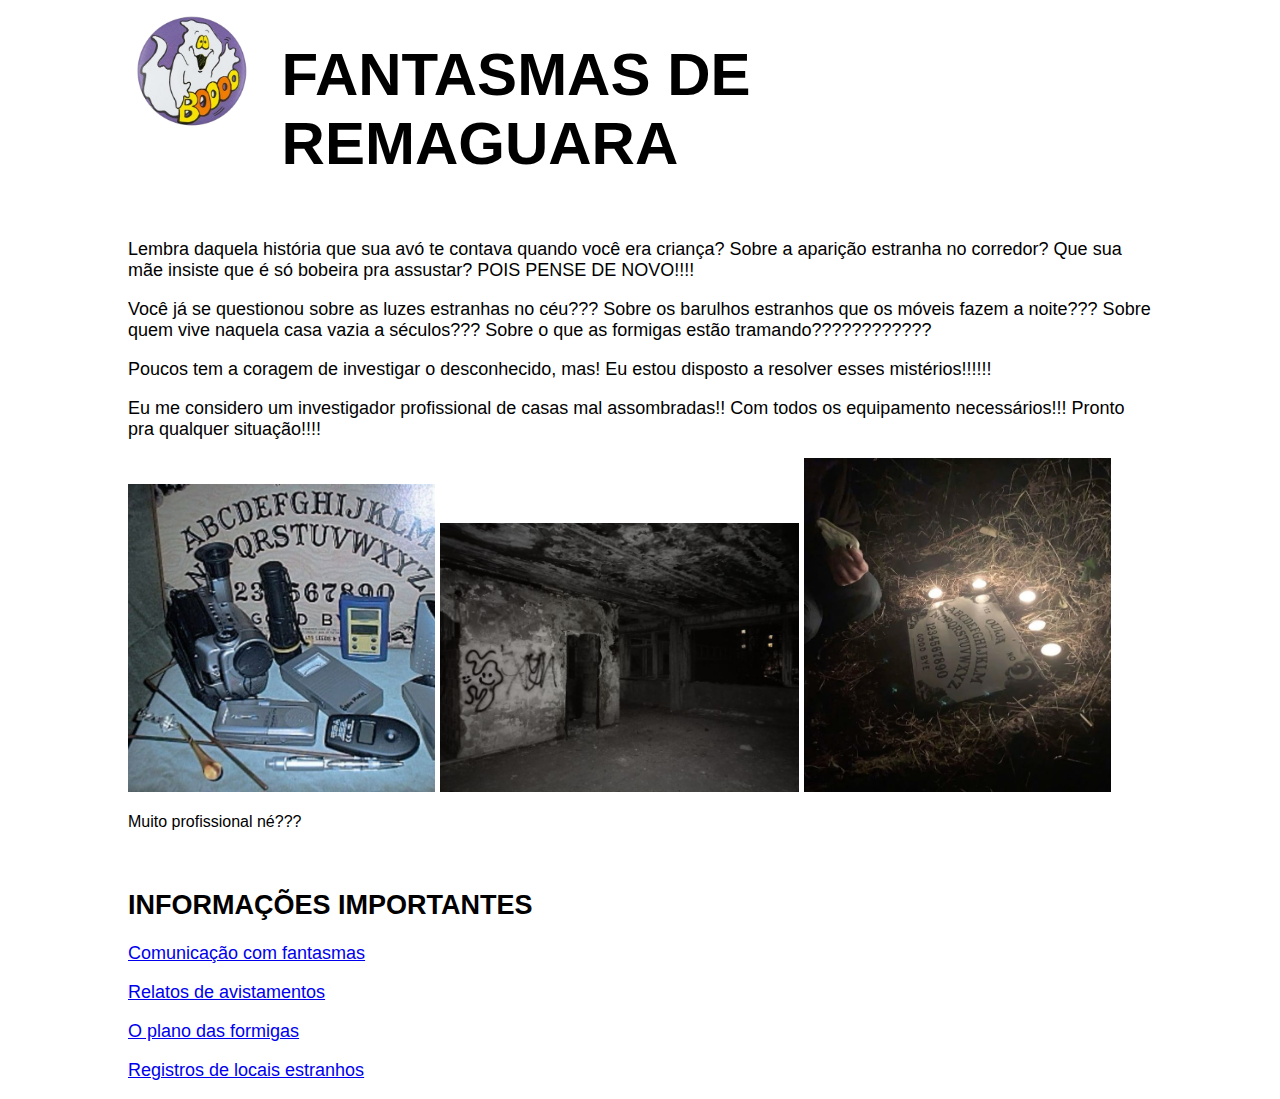
<file: index.html>
<!DOCTYPE html>
<html lang="pt-br">
<head>
    <meta charset="UTF-8">
    <meta name="viewport" content="width=device-width, initial-scale=1.0">
    <title>Descubra a verdade!!!</title>
    <link rel="stylesheet" type="text/css" href="css/style.css">
</head>
<body>
    <header id="headIndex">
        <h1>FANTASMAS DE REMAGUARA</h1>
        <img src="imagens/deco1.png" class="deco1">
    </header>
    <p>Lembra daquela história que sua avó te contava quando você era criança? Sobre a aparição estranha no corredor? 
        Que sua mãe insiste que é só bobeira pra assustar? POIS PENSE DE NOVO!!!!</p>
    <p>Você já se questionou sobre as luzes estranhas no céu??? Sobre os barulhos estranhos que os móveis fazem a noite???
        Sobre quem vive naquela casa vazia a séculos??? Sobre o que as formigas estão tramando????????????</p>
    <p>Poucos tem a coragem de investigar o desconhecido, mas! Eu estou disposto a resolver esses mistérios!!!!!!</p>
    <p>Eu me considero um investigador profissional de casas mal assombradas!! Com todos os equipamento necessários!!! 
        Pronto pra qualquer situação!!!!
    </p>
    <img src="imagens/meuequipamento.jpg" width="30%">
    <img src="imagens/casabandonada.jpg" width="35%">
    <img src="imagens/eucomotabuleiro.jpg" width="30%">
    <p style="font-size: medium;">Muito profissional né???</p>
    <br>

    <h2>INFORMAÇÕES IMPORTANTES</h2>

    <a href="comunicacao.html"><p>Comunicação com fantasmas</p></a>
    <a href="relatos.html"><p>Relatos de avistamentos</p></a>
    <a href="formigas.html"><p>O plano das formigas</p></a>
    <a href="locais.html"><p>Registros de locais estranhos</p></a>
</body>
</html>
</file>
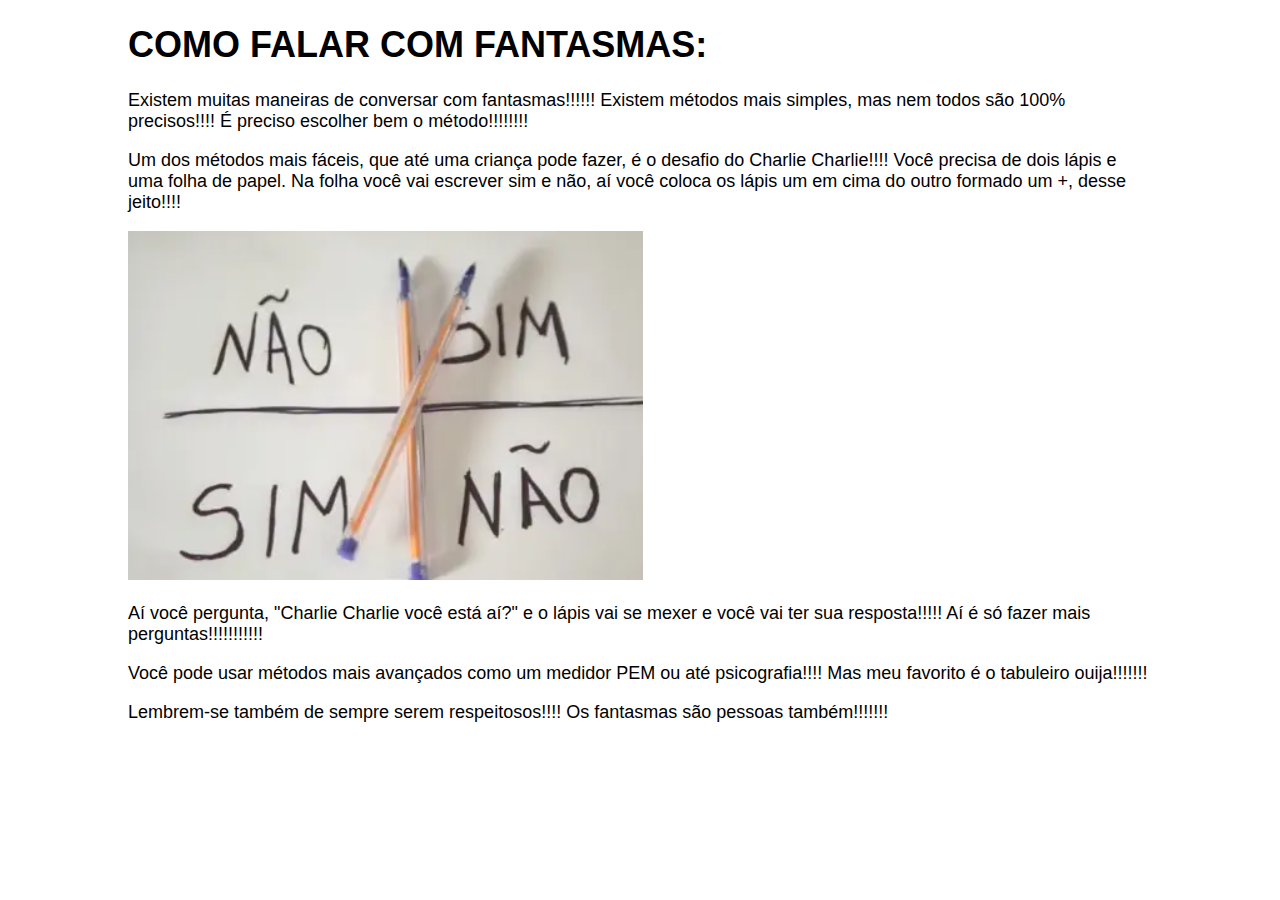
<file: comunicacao.html>
<!DOCTYPE html>
<html lang="pt-br">
<head>
    <meta charset="UTF-8">
    <meta name="viewport" content="width=device-width, initial-scale=1.0">
    <title>Comunicação!!!</title>
    <link rel="stylesheet" type="text/css" href="css/style.css">
</head>
<body>
    <h1>COMO FALAR COM FANTASMAS:</h1>
    <p>Existem muitas maneiras de conversar com fantasmas!!!!!! Existem métodos mais simples, mas nem todos
        são 100% precisos!!!! É preciso escolher bem o método!!!!!!!!</p>
    <p>Um dos métodos mais fáceis, que até uma criança pode fazer, é o desafio do Charlie Charlie!!!!
        Você precisa de dois lápis e uma folha de papel. Na folha você vai escrever sim e não, aí você coloca 
        os lápis um em cima do outro formado um +,  desse jeito!!!!
    </p>
    <img src="imagens/charliecharlie.PNG">
    <p>Aí você pergunta, "Charlie Charlie você está aí?" e o lápis vai se mexer e você vai ter sua resposta!!!!! 
        Aí é só fazer mais perguntas!!!!!!!!!!!</p>
    <p>Você pode usar métodos mais avançados como um medidor PEM ou até psicografia!!!! Mas meu favorito é o 
        tabuleiro ouija!!!!!!!</p>
    <p>Lembrem-se também de sempre serem respeitosos!!!! Os fantasmas são pessoas também!!!!!!!</p>
</body>
</html>
</file>
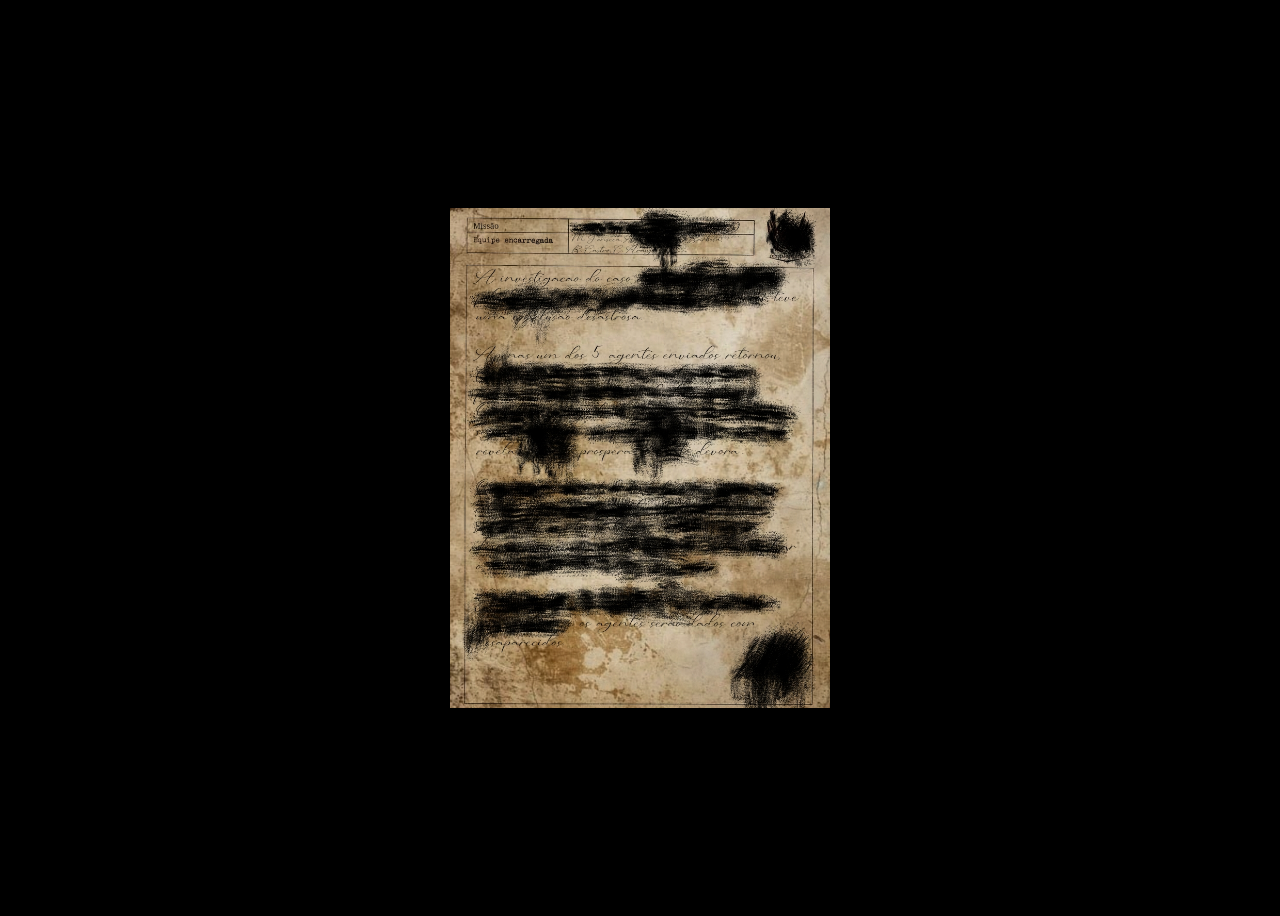
<file: doc.html>
<!DOCTYPE html>
<html lang="pt-br">
<head>
    <meta charset="UTF-8">
    <meta name="viewport" content="width=device-width, initial-scale=1.0">
    <title>her fault</title>
    <style>
        body{
            background-color: black;
        }

        img{
            width: 30%
        }

        div {
            display: flex;
            justify-content: center;
            align-items: center;
            min-height: 100vh
        }
    </style>
</head>
<body>
    <div>
        <img src="imagens/doc1.jpg">
    </div>
</body>
</html>
</file>
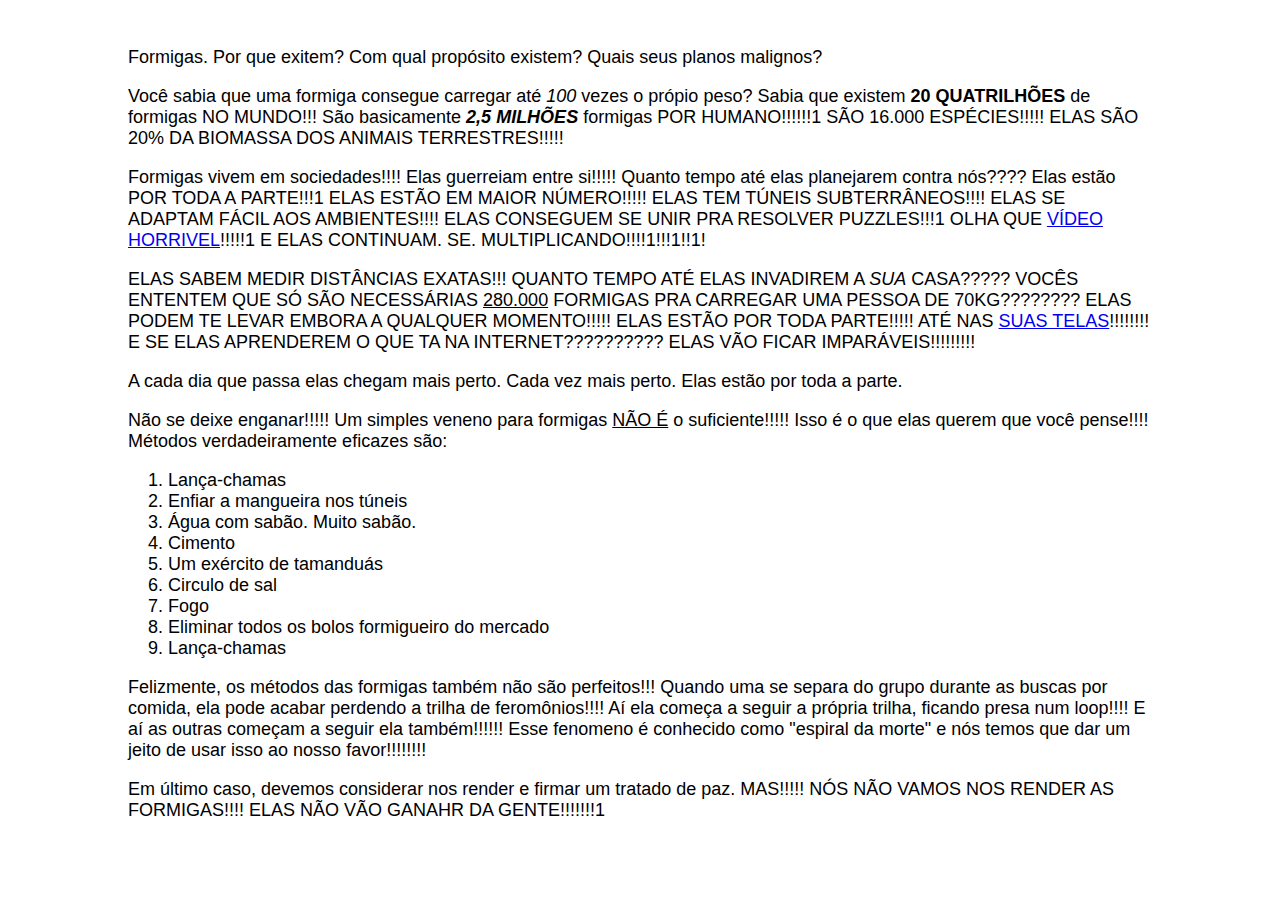
<file: formigas.html>
<!DOCTYPE html>
<html lang="pt-br">
<head>
    <meta charset="UTF-8">
    <meta name="viewport" content="width=device-width, initial-scale=1.0">
    <title>Não confie nelas!!!</title>
    <link rel="stylesheet" type="text/css" href="css/style.css">
</head>
<body>
    <br>
    <p>Formigas. Por que exitem? Com qual propósito existem? Quais seus planos malignos?</p>
    <p>Você sabia que uma formiga consegue carregar até <i>100</i> vezes o própio peso? 
        Sabia que existem <b>20 QUATRILHÕES</b> de formigas NO MUNDO!!! São basicamente <b><i>2,5 MILHÕES</i></b> formigas POR HUMANO!!!!!!1
        SÃO 16.000 ESPÉCIES!!!!! ELAS SÃO 20% DA BIOMASSA DOS ANIMAIS TERRESTRES!!!!!
    </p>
    <p>Formigas vivem em sociedades!!!! Elas guerreiam entre si!!!!! Quanto tempo até elas planejarem contra nós????
        Elas estão POR TODA A PARTE!!!1 ELAS ESTÃO EM MAIOR NÚMERO!!!!! ELAS TEM TÚNEIS SUBTERRÂNEOS!!!! ELAS SE ADAPTAM FÁCIL AOS AMBIENTES!!!!
        ELAS CONSEGUEM SE UNIR PRA RESOLVER PUZZLES!!!1 
        OLHA QUE <a href="https://youtube.com/shorts/MIuefyakKF0?si=1HFyOMF1R_xHrguk" target="_blank">VÍDEO HORRIVEL</a>!!!!!1
        E ELAS CONTINUAM. SE. MULTIPLICANDO!!!!1!!!1!!1!
    </p>
    <p>ELAS SABEM MEDIR DISTÂNCIAS EXATAS!!! QUANTO TEMPO ATÉ ELAS INVADIREM A <i>SUA</i> CASA?????
        VOCÊS ENTENTEM QUE SÓ SÃO NECESSÁRIAS <u>280.000</u> FORMIGAS PRA CARREGAR UMA PESSOA DE 70KG????????
        ELAS PODEM TE LEVAR EMBORA A QUALQUER MOMENTO!!!!! ELAS ESTÃO POR TODA PARTE!!!!! 
        ATÉ NAS <a href="https://youtu.be/t0uhJWKnQJ4?si=WhNHChMcpupNfhqL" target="_blank">SUAS TELAS</a>!!!!!!!!
        E SE ELAS APRENDEREM O QUE TA NA INTERNET?????????? ELAS VÃO FICAR IMPARÁVEIS!!!!!!!!!
    </p>
    <p>A cada dia que passa elas chegam mais perto. Cada vez mais perto. Elas estão por toda a parte.</p>
    <p>Não se deixe enganar!!!!! Um simples veneno para formigas <u>NÃO É</u> o suficiente!!!!! Isso é o que elas querem que você pense!!!!
        Métodos verdadeiramente eficazes são: 
    </p>
    <ol>
        <li>Lança-chamas</li>
        <li>Enfiar a mangueira nos túneis</li>
        <li>Água com sabão. Muito sabão.</li>
        <li>Cimento</li>
        <li>Um exército de tamanduás</li>
        <li>Circulo de sal</li>
        <li>Fogo</li>
        <li>Eliminar todos os bolos formigueiro do mercado</li>
        <li>Lança-chamas</li>
    </ol>
    <p>Felizmente, os métodos das formigas também não são perfeitos!!! Quando uma se separa do grupo durante as buscas por comida, 
        ela pode acabar perdendo a trilha de feromônios!!!! Aí ela começa a seguir a própria trilha, ficando presa num loop!!!! 
        E aí as outras começam a seguir ela também!!!!!! Esse fenomeno é conhecido como 
        <a href="doc.html" id="seg">"espiral da morte"</a>
        e nós temos que dar um jeito de usar isso ao nosso favor!!!!!!!!</p>
    <p>Em último caso, devemos considerar nos render e firmar um tratado de paz. MAS!!!!! NÓS NÃO VAMOS NOS RENDER AS FORMIGAS!!!!
        ELAS NÃO VÃO GANAHR DA GENTE!!!!!!!1
    </p>
</body>
</html>
</file>
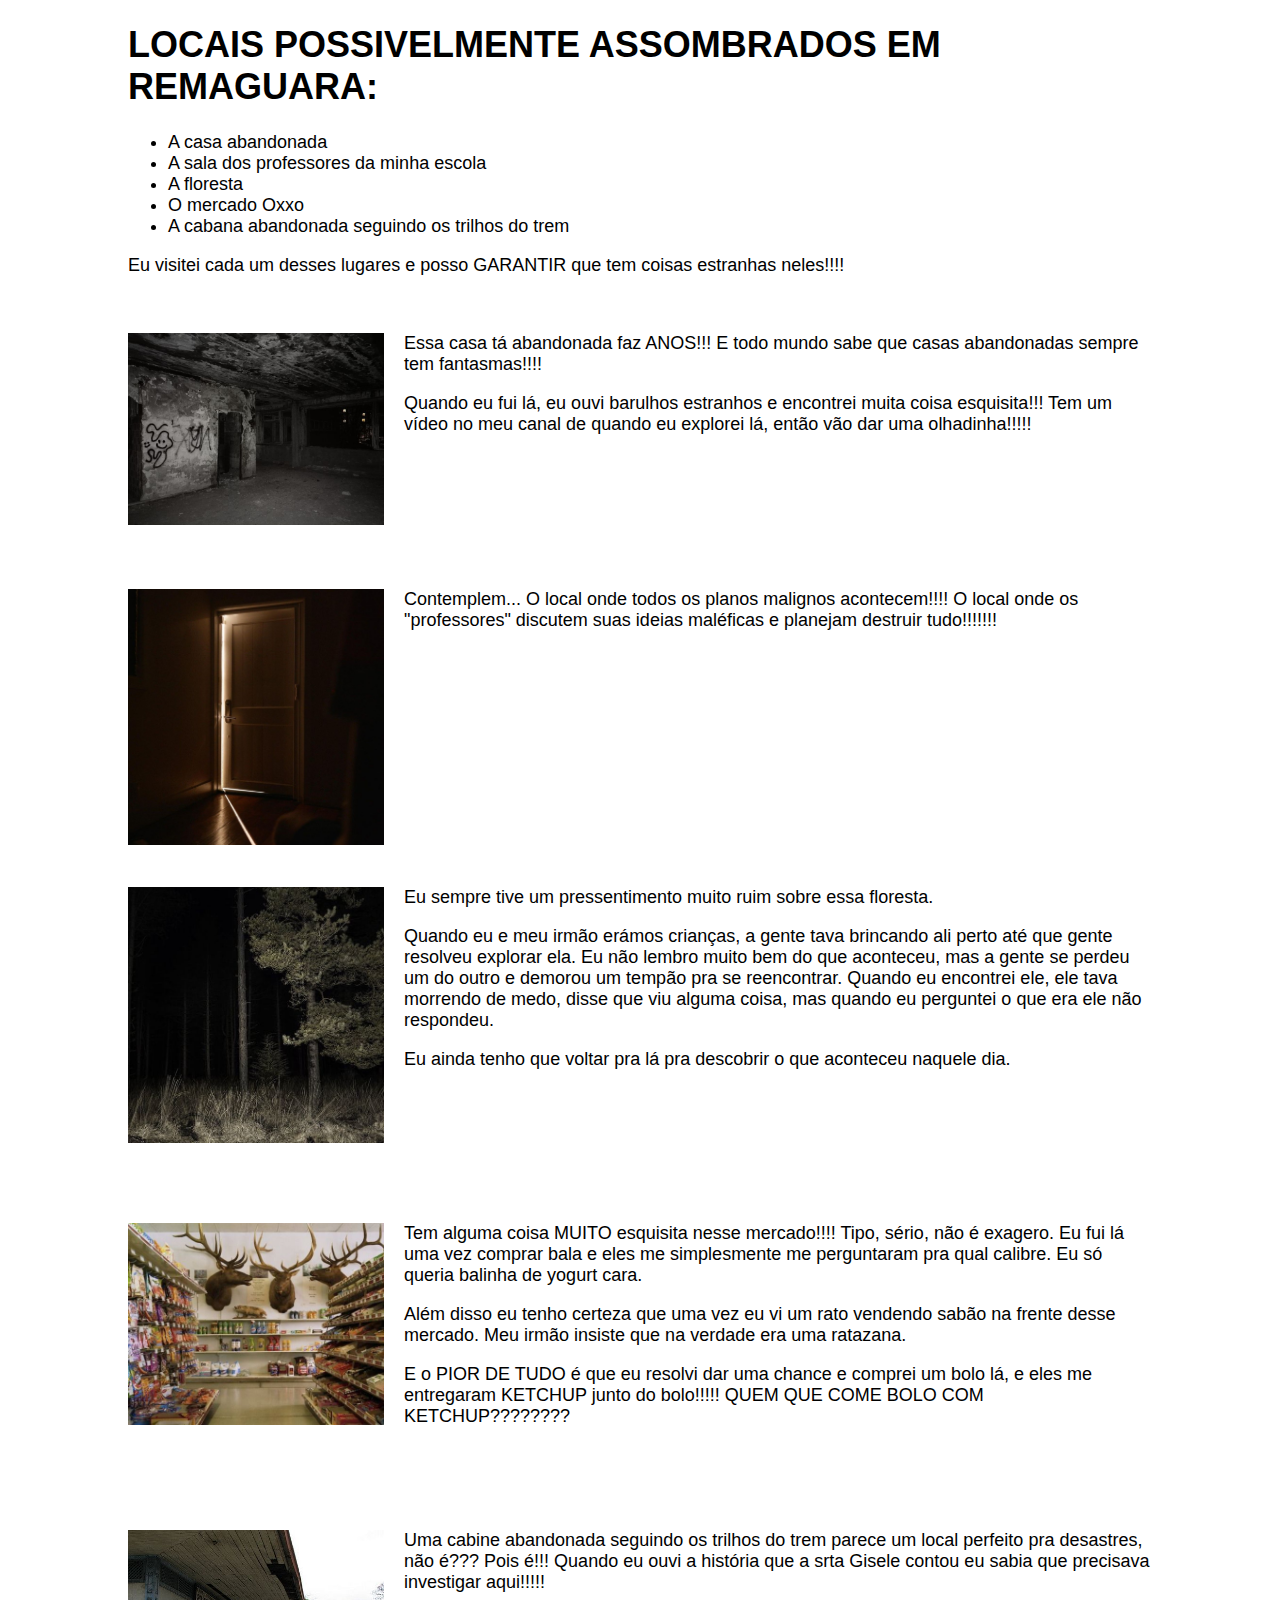
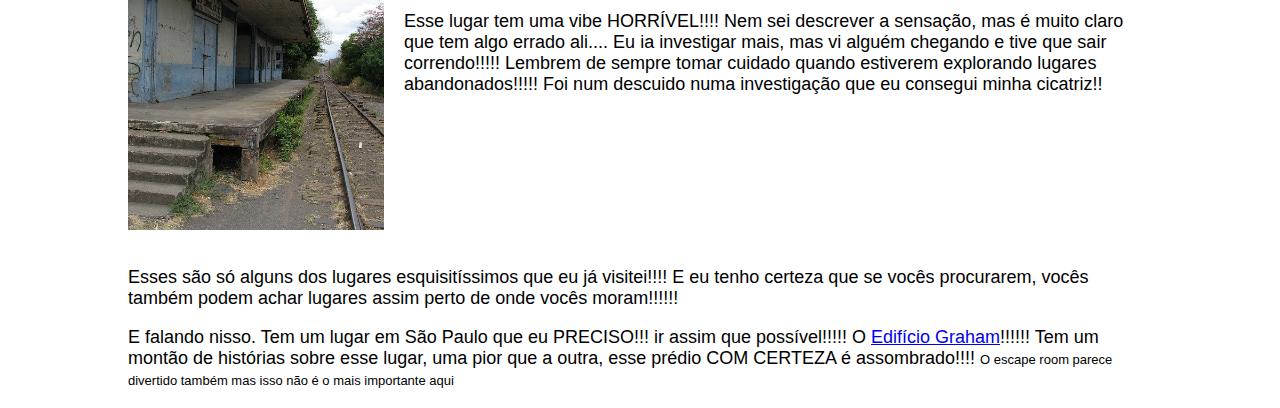
<file: locais.html>
<!DOCTYPE html>
<html lang="pt-br">
<head>
    <meta charset="UTF-8">
    <meta name="viewport" content="width=device-width, initial-scale=1.0">
    <title>Investigar!!!</title>
    <link rel="stylesheet" type="text/css" href="css/style.css">
</head>
<body>
    <h1>LOCAIS POSSIVELMENTE ASSOMBRADOS EM REMAGUARA:</h1>
    <ul>
        <li>A casa abandonada</li>
        <li>A sala dos professores da minha escola</li>
        <li>A floresta</li>
        <li>O mercado Oxxo</li>
        <li>A cabana abandonada seguindo os trilhos do trem</li>
    </ul>
    <p>Eu visitei cada um desses lugares e posso GARANTIR que tem coisas estranhas neles!!!!</p>
    <br>

    <div class="imgText">
        <img src="imagens/casabandonada.jpg"
        <div>
            <p>Essa casa tá abandonada faz ANOS!!! E todo mundo sabe que casas abandonadas sempre tem fantasmas!!!! </p>
            <p style="margin-bottom: 15%;">Quando eu fui lá, eu ouvi barulhos estranhos e encontrei muita coisa esquisita!!! Tem um vídeo
                no meu canal de quando eu explorei lá, então vão dar uma olhadinha!!!!!
            </p>
        </div>
    </div>

    <div class="imgText">
        <img src="imagens/salaprofs.jpg">
        <div style="margin-bottom: 25%;">
            <p>Contemplem... O local onde todos os planos malignos acontecem!!!! O local onde os "professores" discutem
                suas ideias maléficas e planejam destruir tudo!!!!!!!
            </p>
        </div>
    </div>

    <div class="imgText">
        <img src="imagens/floresta.jpg" >
        <div style="margin-bottom: 15%;">
            <p>Eu sempre tive um pressentimento muito ruim sobre essa floresta.</p>
            <p>Quando eu e meu irmão erámos crianças, a gente tava brincando ali perto até que gente resolveu 
                explorar ela. Eu não lembro muito bem do que aconteceu, mas a gente se perdeu um do outro e 
                demorou um tempão pra se reencontrar. Quando eu encontrei ele, ele tava morrendo de medo, disse 
                que viu alguma coisa, mas quando eu perguntei o que era ele não respondeu.</p>
            <p>Eu ainda tenho que voltar pra lá pra descobrir o que aconteceu naquele dia.</p>
        </div>
    </div>

    <div class="imgText">
        <img src="imagens/oxxo.jpg">
        <div style="margin-bottom: 10%;">
            <p>Tem alguma coisa MUITO esquisita nesse mercado!!!! Tipo, sério, não é exagero. Eu fui lá uma vez comprar bala
                e eles me simplesmente me perguntaram pra qual calibre. Eu só queria balinha de yogurt cara.
            </p>
            <p>Além disso eu tenho certeza que uma vez eu vi um rato vendendo sabão na frente desse mercado. Meu irmão
                insiste que na verdade era uma ratazana.
            </p>
            <p>E o PIOR DE TUDO é que eu resolvi dar uma chance e comprei um bolo lá, e eles me entregaram KETCHUP junto do bolo!!!!!
                QUEM QUE COME BOLO COM KETCHUP????????
            </p>
        </div>
    </div>

    <div class="imgText">
        <img src="imagens/cabinetrem.jpg" style="height: 300px;">
        <div style="margin-bottom: 13%;">
            <p>Uma cabine abandonada seguindo os trilhos do trem parece um local perfeito pra desastres, não é??? Pois é!!!
                Quando eu ouvi a história que a srta Gisele contou eu sabia que precisava investigar aqui!!!!!</p>
            <p>Esse lugar tem uma vibe HORRÍVEL!!!! Nem sei descrever a sensação, mas é muito claro que tem algo errado ali.... 
                Eu ia investigar mais, mas vi alguém chegando e tive que sair correndo!!!!! Lembrem de sempre tomar cuidado
                quando estiverem explorando lugares abandonados!!!!! Foi num descuido numa investigação que eu consegui minha cicatriz!!
            </p>
        </div>
    </div>
    <br>
    <p>Esses são só alguns dos lugares esquisitíssimos que eu já visitei!!!! E eu tenho certeza que se vocês
        procurarem, vocês também podem achar lugares assim perto de onde vocês moram!!!!!!
    </p>
    <p>E falando nisso. Tem um lugar em São Paulo que eu PRECISO!!! ir assim que possível!!!!! O 
        <a href="edificio/siteofc.html">Edifício Graham</a>!!!!!!
        Tem um montão de histórias sobre esse lugar, uma pior que a outra, esse prédio COM CERTEZA é assombrado!!!!
        <spam style="font-size: small;">O escape room parece divertido também mas isso não é o mais importante aqui</spam>
    </p>
</body>
</html>
</file>
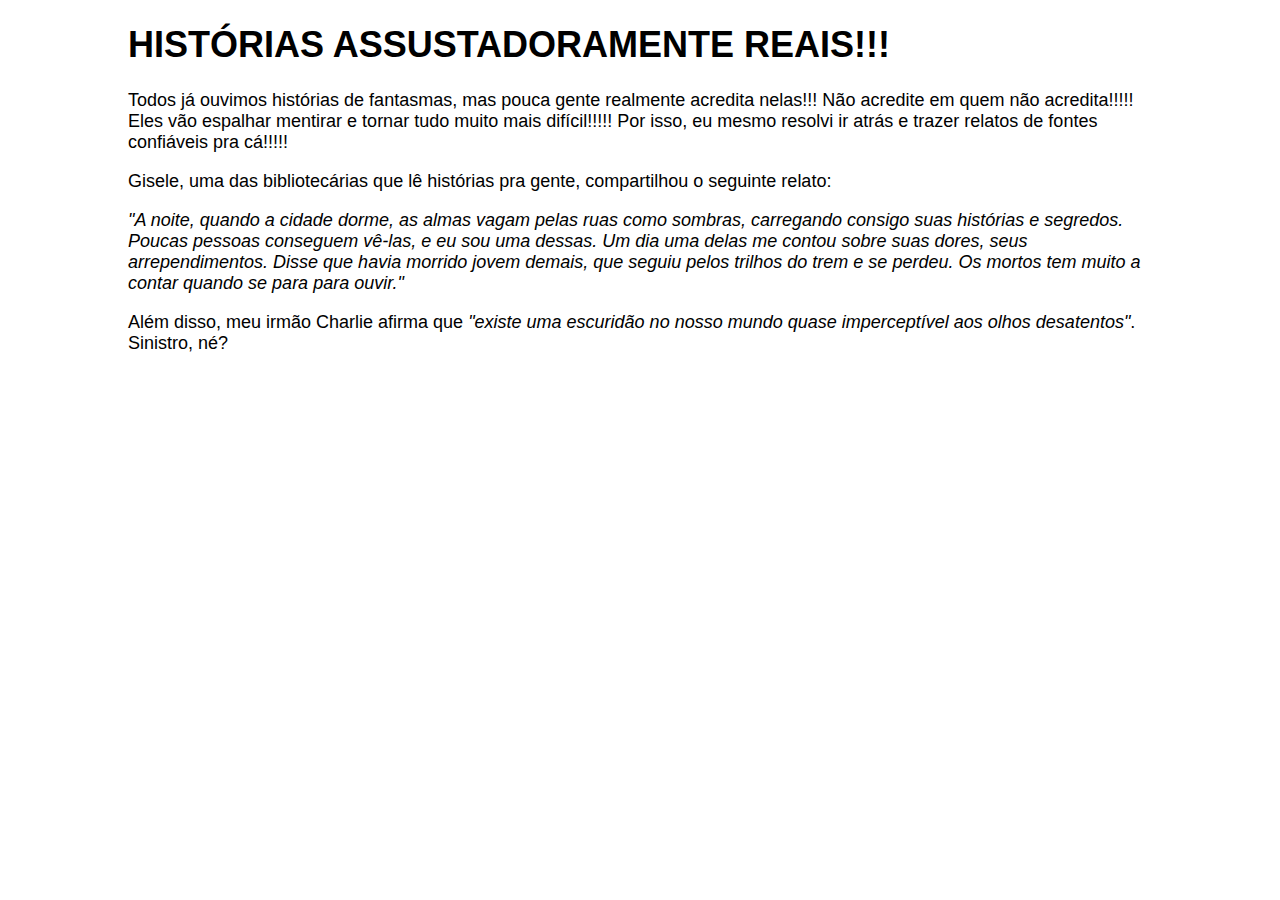
<file: relatos.html>
<!DOCTYPE html>
<html lang="pt-br">
<head>
    <meta charset="UTF-8">
    <meta name="viewport" content="width=device-width, initial-scale=1.0">
    <title>Conte suas histórias!!!</title>
    <link rel="stylesheet" type="text/css" href="css/style.css">
</head>
<body>
    <h1>HISTÓRIAS ASSUSTADORAMENTE REAIS!!!</h1>
    <p>Todos já ouvimos histórias de fantasmas, mas pouca gente realmente acredita nelas!!! 
        Não acredite em quem não acredita!!!!! Eles vão espalhar mentirar e tornar tudo muito mais difícil!!!!! Por isso, eu mesmo resolvi
        ir atrás e trazer relatos de fontes confiáveis pra cá!!!!!</p>

    <p>Gisele, uma das bibliotecárias que lê histórias pra gente, compartilhou o seguinte relato:</p>
    <p><i>"A noite, quando a cidade dorme, as almas vagam pelas ruas como sombras, carregando consigo suas histórias e 
        segredos. Poucas pessoas conseguem vê-las, e eu sou uma dessas. Um dia uma delas me contou sobre suas dores, seus 
        arrependimentos. Disse que havia morrido jovem demais, que seguiu pelos trilhos do trem e se perdeu. Os mortos tem 
        muito a contar quando se para para ouvir."</i></p>
    
    <p>Além disso, meu irmão Charlie afirma que <i>"existe uma escuridão no nosso mundo quase imperceptível aos olhos desatentos"</i>. 
        Sinistro, né?</p>
</body>
</html>
</file>
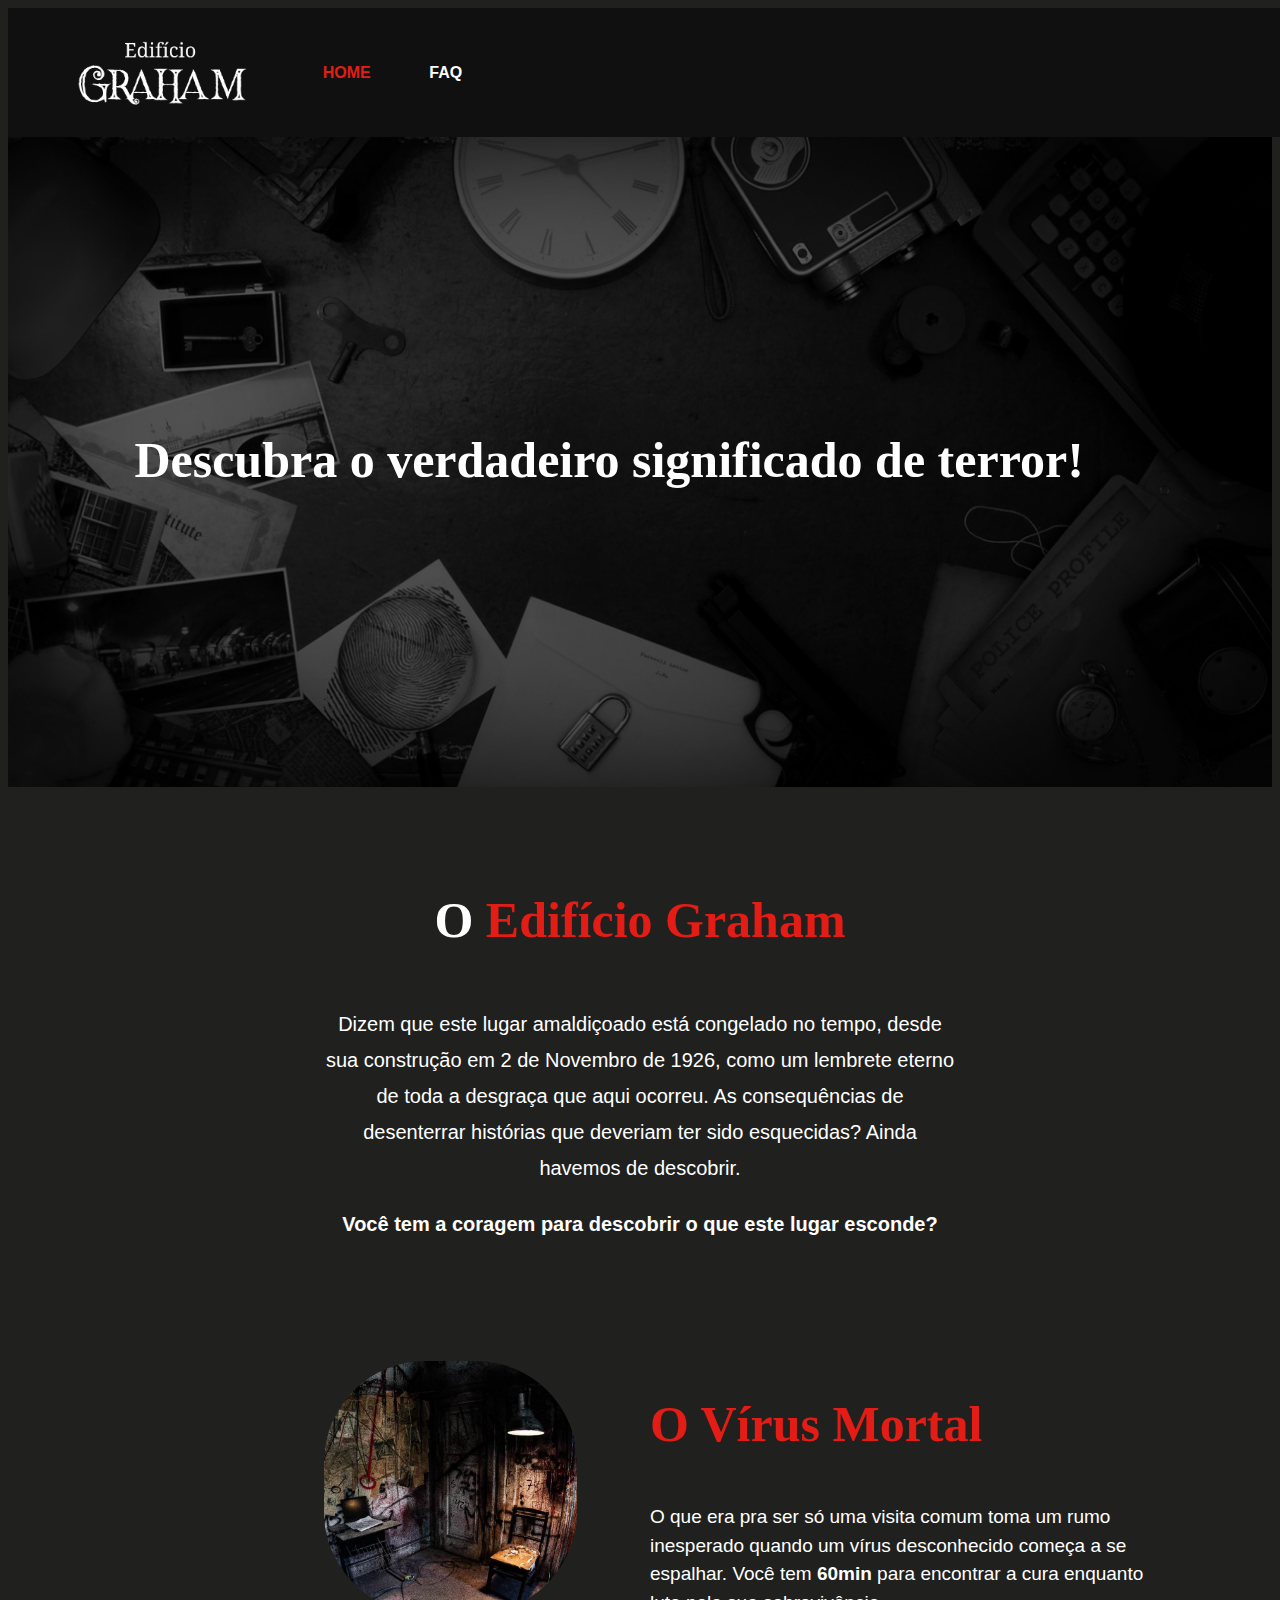
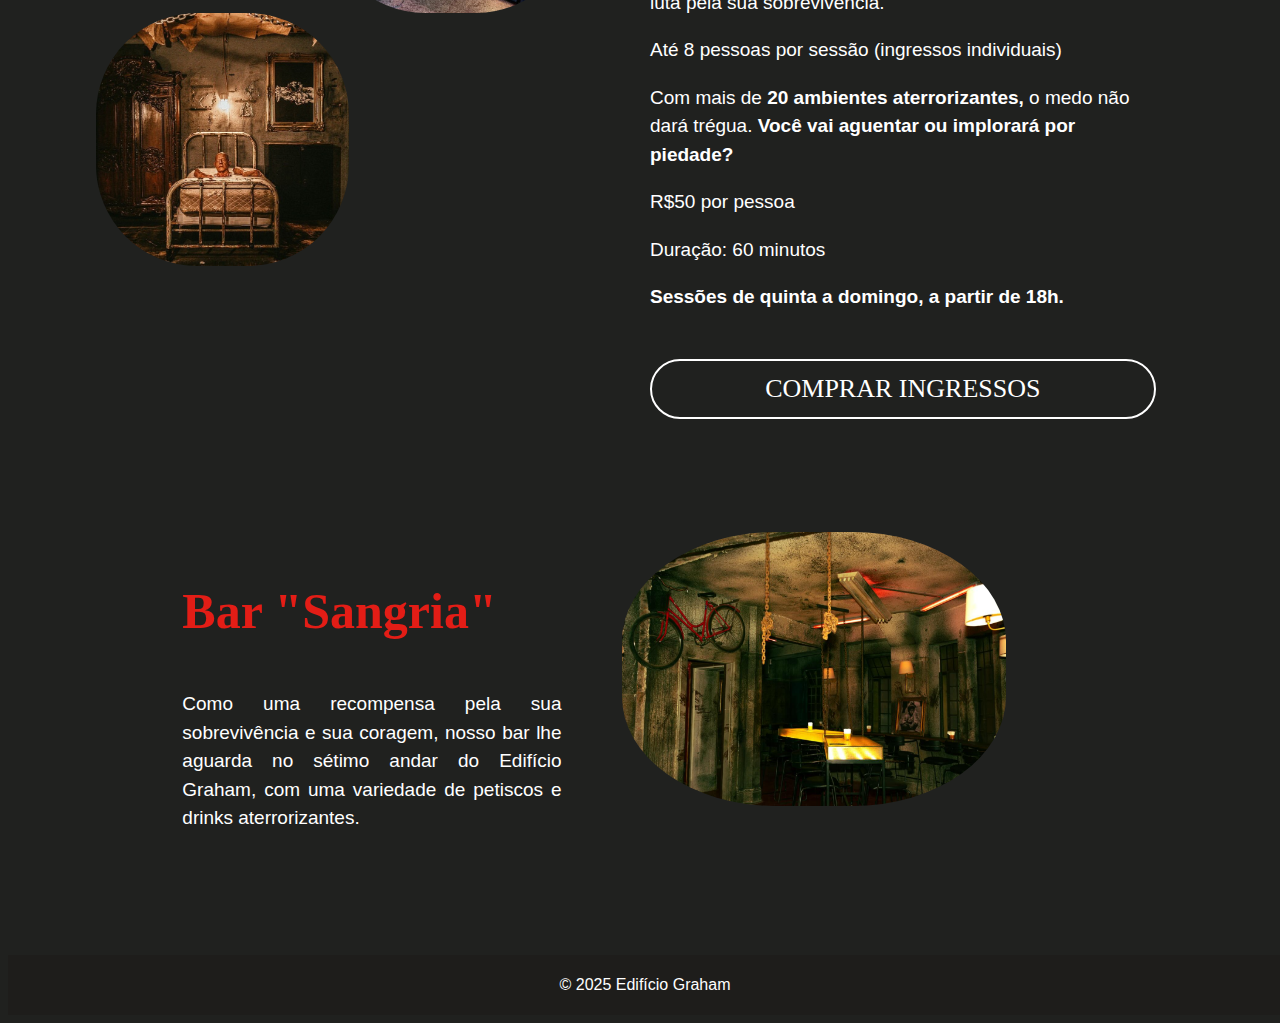
<file: edificio/siteofc.html>
<!DOCTYPE html>
<html lang="pt-br">
<head>
    <meta charset="UTF-8">
    <meta name="viewport" content="width=device-width, initial-scale=1.0">
    <title>Home - Edifício Graham</title>
    <link rel="stylesheet" type="text/css" href="edcss/frontpage.css">
</head>
<body>
    <header>
        <img src="img/logo.png">
        <center><table>
            <tr>
                <td><p><b>HOME</b></p></td>
                <td><a href="faq.html"><b>FAQ</b></a></td>
            </tr>
        </table></center>
    </header>
    
    <div class="topo" style="background-image: url('img/img5.jpg');">
        <h1>Descubra o verdadeiro significado de terror!</h1>
    </div>
    
    <div class="central">
        <br>
        <h2>O <spam>Edifício Graham</spam></h2>
        <p>Dizem que este lugar amaldiçoado está congelado no tempo, desde sua construção em 2 de Novembro de 1926, como um lembrete eterno 
            de toda a desgraça que aqui ocorreu. As consequências de desenterrar histórias que deveriam ter sido esquecidas? 
            Ainda havemos de descobrir.</p>
            <p><b>Você tem a coragem para descobrir o que este lugar esconde? </b></p>
    </div>

    <div id="container1">
        <img src="img/img1.jpg" id="img1">
        <img src="img/img2.jpg" id="img2">
        <div class="direita">
            <h2>O Vírus Mortal</h2>
            <p>O que era pra ser só uma visita comum toma um rumo inesperado quando um vírus desconhecido começa a se espalhar. 
                Você tem <b>60min</b> para encontrar a cura enquanto luta pela sua sobrevivência.</p>
            <p>Até 8 pessoas por sessão (ingressos individuais)</p>
            <p>Com mais de <b>20 ambientes aterrorizantes,</b> o medo não dará trégua. <b>Você vai aguentar ou implorará por piedade?</b></p>
            <p>R$50 por pessoa</p>
            <p>Duração: 60 minutos</p>
            <p><b>Sessões de quinta a domingo, a partir de 18h.</b></p>
            <br>
            <button onclick="document.location='placeholder'">COMPRAR INGRESSOS</button>
        </div>
    </div>

    <div id="container2">
        <img src="img/img4.PNG" id="img3">
        <div class="esquerda">
            <h2>Bar "Sangria"</h2>
                <p>Como uma recompensa pela sua sobrevivência e sua coragem, nosso bar lhe aguarda no sétimo andar do Edifício Graham,
                    com uma variedade de petiscos e drinks aterrorizantes.</p>
        </div>
    </div>

    <footer>
        <p>© 2025 Edifício Graham</p>
    </footer>
</body>
</html>
</file>
<file: css/style.css>
*{
    font-family: Arial, Helvetica, sans-serif;
}

body{
    overflow-y: auto;
    margin-left: 10%;
    margin-right: 10%;
    font-size: 18px;
}

#seg{
    color: black;
    text-decoration: none;
}

#seg:hover{
    cursor: pointer;
}

#seg:visited{
    color: black;
    text-decoration: none;
}

#headIndex{
    h1{
        font-size: 60px;
        padding-left: 15%;
        padding-bottom: 2%;
    }

    img{
        width: 10%;
        border-radius: 10%;
        position: absolute;
        top: 10px;
        left: 10%;
    }
}

.imgText{
    img{
        width: 25%;
        float: left;
        clear: left;
        margin-right: 20px;
        margin-bottom: 10px;
    }
}
</file>
<file: edificio/edcss/frontpage.css>
*{
    h1, h2, button{
        font-family:Georgia, 'Times New Roman', Times, serif;
    }

    p, a{
        font-family:'Lucida Sans', 'Lucida Sans Regular', 'Lucida Grande', 'Lucida Sans Unicode', Geneva, Verdana, sans-serif;
    }
}

header{
    background-color: #101010;
    padding: 20px;
    width: 100%;
    display: flex;
    align-items: flex-start;
    align-items: center;
    gap: 30px;
    
    img{
        width: 15%;
        margin-left: 40px;
    }

    p{
        color: #e31d16;
    }

    a{
        color: white;
        text-decoration: none;
    }
}

table {
	width: 200px;
    height: 60px;
    text-align: center;
}

body{
    background-color: #20211f;
    color: white;
}

h1{
    text-align: center;
    font-size: 50px;
}

.topo{
    background-size: cover;
    background-position: center;
    height: 650px;
    position: relative;

    h1{
        position: absolute;
        top: 40%;
        display: block;
        margin-left: 10%;
    }
}

.central{
    text-align: center;
    font-size: 20px;
    line-height: 1.8;
    padding: 10px 10px;
    width: 50%;
    margin: auto;

    h2{
        font-size: 50px;
    }

    spam{
        color: #e31d16;
    }
}

#container1{
    margin-top: 5%;
    margin-bottom: 5%;

    button{
        background-color: #20211f;
        border-radius:  30px;
        border: 2px solid white;
        color: white;
        font-size: 26px;
        width: 100%;
        height: 60px;
    }

    button:hover{
        background-color: #e31d16;
        border: 2px solid #e31d16;
        color: black;
    }
}

#img1{
    border-radius: 40%;
    width: 20%;
    float: left;
    clear: left;
    margin-left: 25%;
    margin-top: 2%;
}

#img2{
    border-radius: 40%;
    width: 20%;
    float: left;
    clear: left;
    margin-left: 7%;
}

.direita{
    text-align: left;
    font-size: 19px;
    line-height: 1.5;
    padding: 10px 10px;
    width: 40%;
    margin-left: 50%;

    h2{
        color: #e31d16;
        font-size: 50px;
    }
}

#container2{
    margin-bottom: 5%;
}

#img3{
    border-radius: 40%;
    width: 30%;
    position: absolute;
    float: left;
    clear: left;
    margin-left: 48%;
    margin-top: 40px;
}

.esquerda{
    text-align: justify;
    font-size: 19px;
    line-height: 1.5;
    padding: 40px 10px;
    width: 30%;
    margin-left: 13%;

    h2{
        color: #e31d16;
        font-size: 50px;
    }
}

footer {
    padding: 5px;
    width: 100%;
    background-color: #1e1d1b;
    color: white;
    text-align: center;
}
</file>
